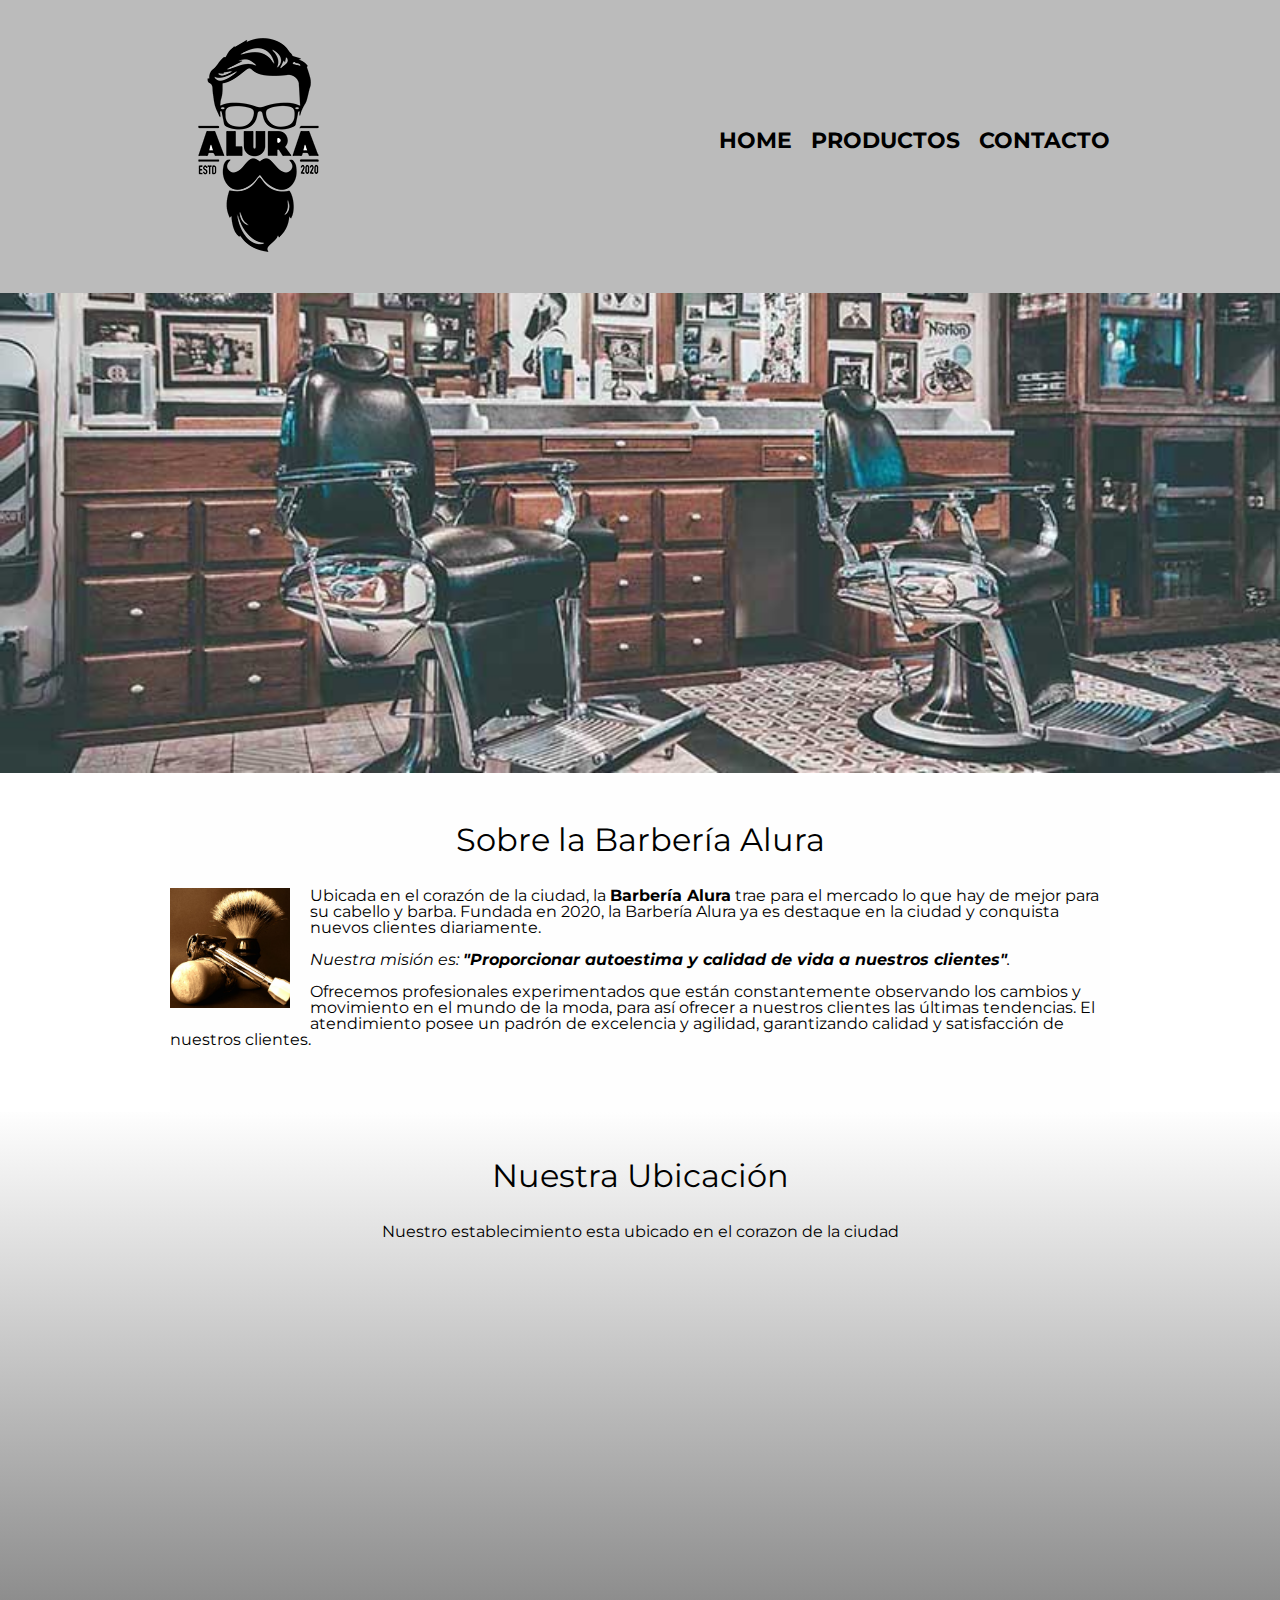
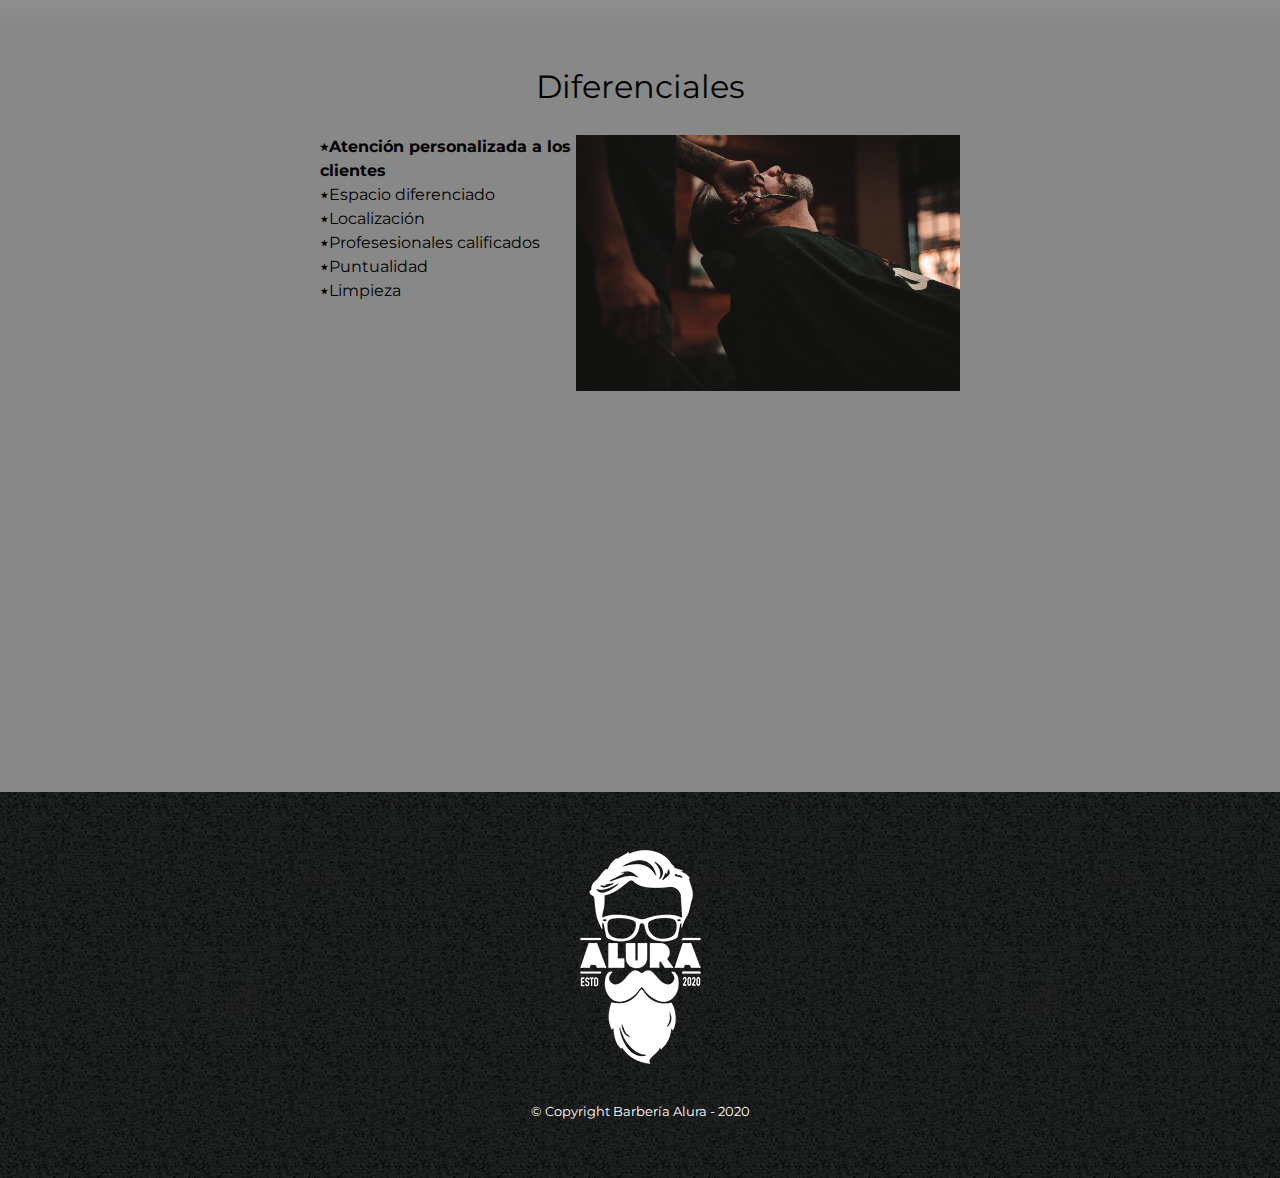
<file: index.html>
<!DOCTYPE html>
<html lang="es">
<head>
    <meta charset="UTF-8">
    <meta http-equiv="X-UA-Compatible" content="IE=edge">
    <meta name="viewport" content="width=device-width, initial-scale=1.0">
    <title>Barbería Alura</title>
        <link rel="stylesheet" href="reset.css">
        <link rel="stylesheet" href="style.css">
        <link rel="preconnect" href="https://fonts.googleapis.com">
        <link rel="preconnect" href="https://fonts.gstatic.com" crossorigin>
        <link href="https://fonts.googleapis.com/css2?family=Montserrat:wght@300&display=swap" rel="stylesheet">
</head>
</html>
    <body>

        <header>
            <div class="caja">
                <h1><img src="imagenes/logo.png"></h1>
                <nav>
                    <ul>
                        <li><a href="index.html">Home</a></li>
                        <li><a href="productos.html">Productos</a></li>
                        <li><a href="contacto.html">Contacto</a></li>
                    </ul>
                </nav>
            </div>
        </header>

        <img class="banner" src="banner/banner.jpg">

        <main>
          
            <section class="principal">

                <h2 class="titulo-principal">Sobre la Barbería Alura</h2>
                <img class="utensilios" src="imagenes/utensilios[1].jpg" alt="utensilio">
                <p>Ubicada en el corazón de la ciudad, la <strong>Barbería Alura</strong> trae para el mercado lo que hay de mejor para su cabello y barba. Fundada en 2020, la Barbería Alura ya es destaque en la ciudad y conquista nuevos clientes diariamente.</p>
                <p id="mision"><em>Nuestra misión es: <strong>"Proporcionar autoestima y calidad de vida a nuestros clientes"</strong>.</em></p>
                <p>Ofrecemos profesionales experimentados que están constantemente observando los cambios y movimiento en el mundo de la moda, para así ofrecer a nuestros clientes las últimas tendencias. El atendimiento posee un padrón de excelencia y agilidad, garantizando calidad y satisfacción de nuestros clientes.</p> 
    
            </section>

            <section class="mapa">
                <h3 class="titulo-principal">Nuestra Ubicación</h3>
                <p>Nuestro establecimiento esta ubicado en el corazon de la ciudad</p>
                <div class="mapa-contenido">
                    <iframe src="https://www.google.com/maps/embed?pb=!1m16!1m12!1m3!1d49177.60566678035!2d-46.64560166694698!3d-23.587612892987778!2m3!1f0!2f0!3f0!3m2!1i1024!2i768!4f13.1!2m1!1scaelum%20alura%20brasil!5e0!3m2!1ses-419!2sar!4v1659752900155!5m2!1ses-419!2sar" width="100%" height="300" style="border:0;" allowfullscreen="" loading="lazy" referrerpolicy="no-referrer-when-downgrade"></iframe>
                </div>
            </section>
    
            <section class="diferenciales">
    
                <h3 class="titulo-principal">Diferenciales</h3>
                <div class="contenido-diferenciales">
                    <ul class="lista-diferenciales">
                        <li class="items">Atención personalizada a los clientes</li>
                        <li class="items">Espacio diferenciado</li>
                        <li class="items">Localización</li>
                        <li class="items">Profesesionales calificados</li>
                        <li class="items">Puntualidad</li>
                        <li class="items">Limpieza</li>
                    </ul><img src="diferenciales/diferenciales.jpg" class="imagen-diferenciales">
                </div>

                <div class="video">
                    <iframe width="100%" height="315" src="https://www.youtube.com/embed/wcVVXUV0YUY" title="YouTube video player" frameborder="0" allow="accelerometer; autoplay; clipboard-write; encrypted-media; gyroscope; picture-in-picture" allowfullscreen></iframe>
                </div>
                 
            </section>
       
        </main>
        
        <footer>
            <img src="imagenes/logo-blanco.png">
            <p class="copyright">&copy Copyright Barbería Alura - 2020</p>
        </footer>

    </body>
</html>
</file>
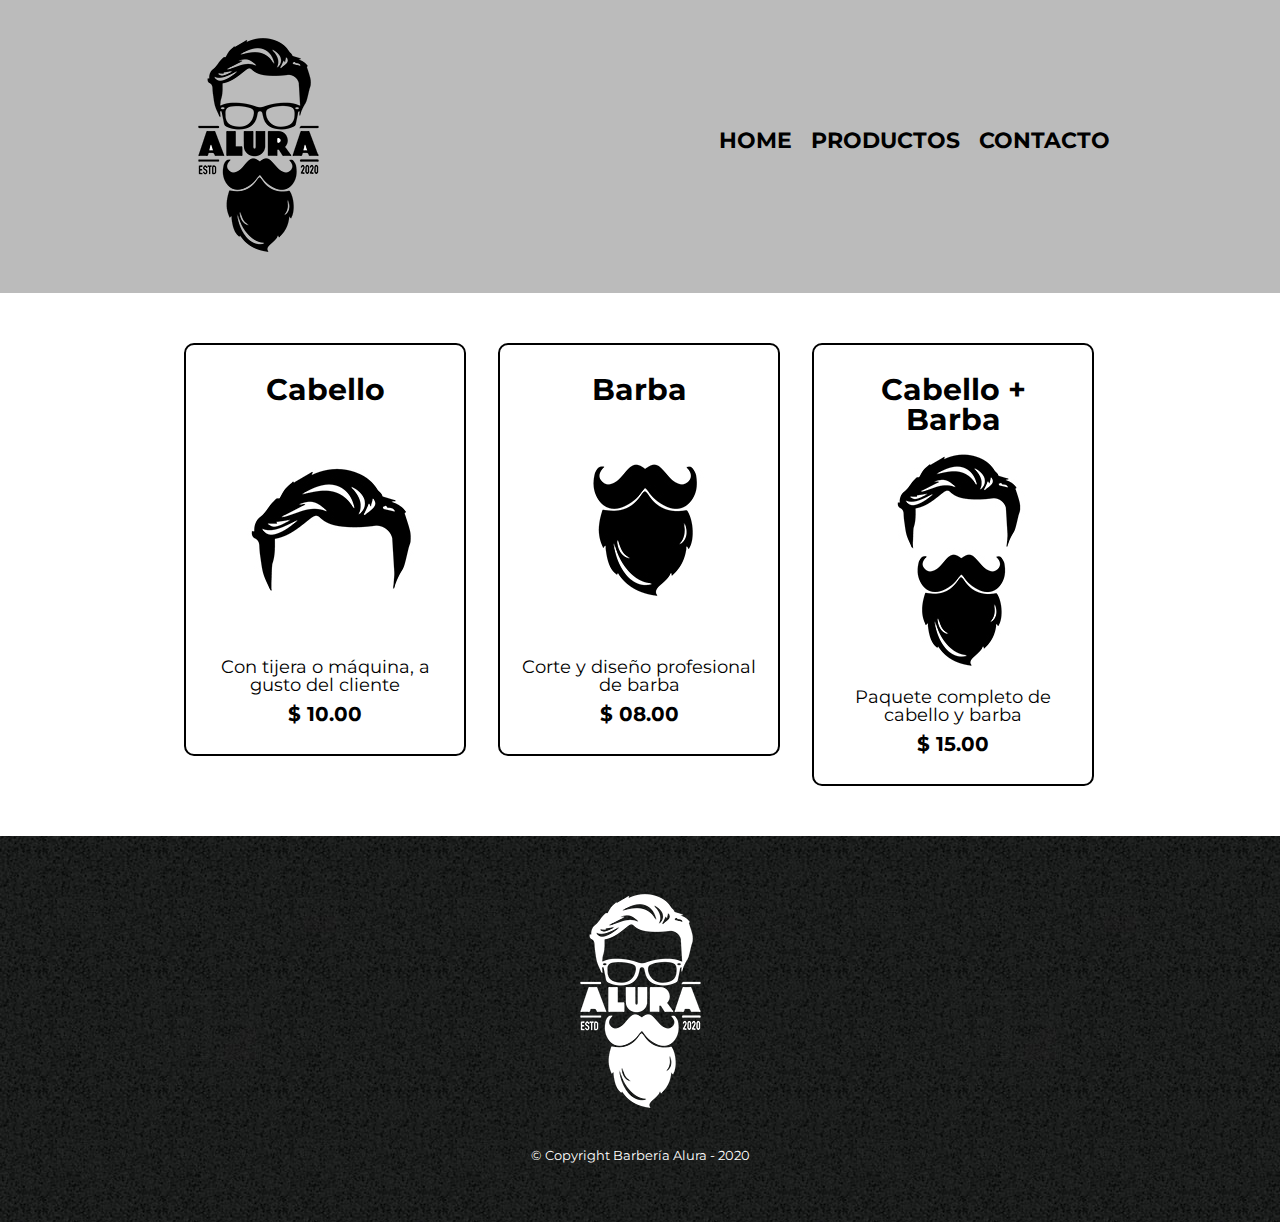
<file: productos.html>
<!DOCTYPE html>
<html lang="en">
<head>
    <meta charset="UTF-8">
    <meta http-equiv="X-UA-Compatible" content="IE=edge">
    <meta name="viewport" content="width=device-width, initial-scale=1.0">
    <title>Productos - Barbería Alura</title>
        <link rel="stylesheet" href="reset.css">
        <link rel="stylesheet" href="style.css">
        <link rel="preconnect" href="https://fonts.googleapis.com">
        <link rel="preconnect" href="https://fonts.gstatic.com" crossorigin>
        <link href="https://fonts.googleapis.com/css2?family=Montserrat:wght@300&display=swap" rel="stylesheet">
</head>
</html>
    <body>

        <header>
            <div class="caja">
                <h1><img src="imagenes/logo.png"></h1>
                <nav>
                    <ul>
                        <li><a href="index.html">Home</a></li>
                        <li><a href="productos.html">Productos</a></li>
                        <li><a href="contacto.html">Contacto</a></li>
                    </ul>
                </nav>
            </div>
        </header>

        <main>
            <ul class="productos">
                <li>
                    <h2>Cabello</h2>
                    <img src="imagenes/cabello.jpg">
                    <p class="producto-descripcion">Con tijera o máquina, a gusto del cliente</p>
                    <p class="producto-precio">$ 10.00</p>
                </li>
                <li>
                    <h2>Barba</h2>
                    <img src="imagenes/barba.jpg">
                    <p class="producto-descripcion">Corte y diseño profesional de barba</p>
                    <p class="producto-precio">$ 08.00</p>
                </li>
                <li>
                    <h2>Cabello + Barba</h2>
                    <img src="imagenes/cabello+barba.jpg">
                    <p class="producto-descripcion">Paquete completo de cabello y barba</p>
                    <p class="producto-precio">$ 15.00</p>
                </li>
            </ul>
        </main>

        <footer>
            <img src="imagenes/logo-blanco.png">
            <p class="copyright">&copy Copyright Barbería Alura - 2020</p>
        </footer>

    </body>
</html>
</file>
<file: style.css>
body{
    font-family: 'Montserrat', sans-serif;
}

header {
    background-color: #BBBBBB;
    padding: 20px 0;
}

.caja{
    width: 940px;
    position: relative;
    margin: 0 auto;
}

nav{
    position: absolute;
    top:110px;
    right: 0;
}

nav li{
    display: inline;
    margin: 0 0 0 15px;
}

nav a{
    text-transform: uppercase;
    color: #000000;
    font-weight: bold;
    font-size: 22px;
    text-decoration: none;
}

nav a:hover{
    color: #c78c19;
    text-decoration: underline;
}

.productos{
    width: 940px;
    margin: 0 auto;
    padding: 50px;
}


.productos li{
    display: inline-block;
    text-align: center;
    width: 30%;
    vertical-align: top;
    margin: 0 1.5%;
    padding: 30px 20px;
    box-sizing: border-box;
    border: 2px solid #000000;
    border-radius: 10px;
}

.productos li:hover{
    border-color:#c78c19;
}

.productos li:active{
    border-color:#088c19;
}

.productos h2{
    font-size: 30px;
    font-weight: bold;
}

.productos li:hover h2{
    font-size: 33px;
}

.producto-descripcion{
    font-size: 18px;
}

.producto-precio{
    font-size: 20px;
    font-weight: bold;
    margin-top:10px;
}

footer{
    text-align: center;
    background: url(imagenes/bg.jpg);
    padding:40px;
}

.copyright{
    color:#FFFFFF;
    font-size: 13px;
    margin:20px;
}



form{
    margin: 40px 0;
}

form label, form legend{
    display: block;
    font-size: 20px;
    margin: 0 0 10px;
}

.input-padron{
    display: block;
    margin: 0 0 20px;
    padding: 10px 25px;
    width: 50%;
}

.checkbox{
    margin:20px 0;
}

.enviar {
    width: 40%;
    padding: 15px 0;
    font-size: 18px;
    font-weight: bold;
    color: white;
    background: orange;
    border: none;
    border-radius: 5px;
    transition: 1s all; 
    cursor: pointer;
}

.enviar:hover {
    background: darkorange;
    transform: scale(1.2); 
}

table {
    margin: 40px 40px;
}

thead {
    background: #555555;
    color: white;
    font-weight: bold;
}

td, th {
    border: 1px solid black;
    padding: 8px 15px;
}

/*CSS para la pagina HOME*/
.banner{
    width: 100%;
}



.principal {
    padding: 3em 0;
    background: #FEFEFE;
    width: 940px;
    margin: 0 auto;
}

.titulo-principal{
    text-align: center;
    font-size: 2em;
    margin: 0 0 1em;
    clear: left; 
}


.principal p {
    margin: 0 0 1em;
}

.principal strong{
    font-weight: bold;
}

.principal em {
    font-style: italic;
}

.utensilios{
    width: 120px;
    float: left; 
    margin: 0 20px 20px 0; 
}

.mapa{
    padding: 3em 0;
    background: linear-gradient(#FEFEFE, #888888);
}

.mapa p{
    margin: 0 0 2em;
    text-align: center;
}

.mapa-contenido {
    width: 940px;
    margin: 0 auto;
}

.diferenciales {
    padding: 3em 0;
    background: #888888;
}

.contenido-diferenciales {
    width: 640px; 
    margin: 0 auto;
}

.lista-diferenciales {
    width: 40%;
    display: inline-block;
    vertical-align: top;
}

.items{
    line-height: 1.5;
}

.items::before{
    content: "٭";
}

.items:first-child{
    font-weight: bold; 

}

.imagen-diferenciales {
    width: 60%;
}

.imagen-diferenciales:hover{
    opacity: 0.3;
    transition: 400ms; 
    box-shadow: 10px 10px 30px 15px #000000;
}

.video {
    width: 560px;
    margin: 1em auto; 
}

@media screen and (max-widht:480px) {

    h1 {
        text-align: center;
    }

    nav {
        position: static;
    }

    .caja, .principal .mapa-contenido .contenido-diferenciales .video{
        width: auto;
    }
    
    .lista-diferenciales .imagen-diferenciales{
        width: 100%;
    }
}
</file>
